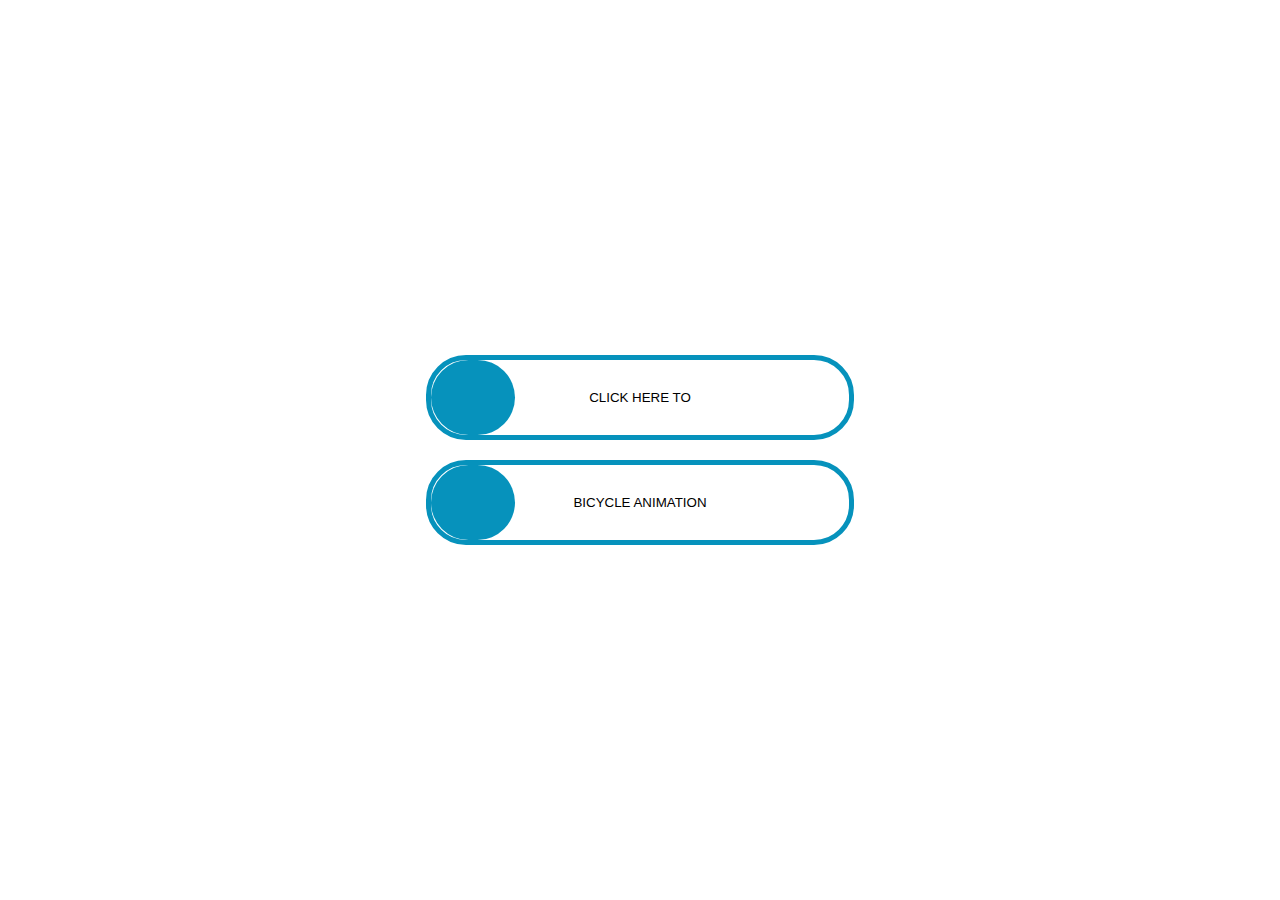
<file: index.html>
<!DOCTYPE html>
<html lang="en">
  <head>
    <meta charset="UTF-8" />
    <meta http-equiv="X-UA-Compatible" content="IE=edge" />
    <meta name="viewport" content="width=device-width, initial-scale=1.0" />
    <title>Adcropper App</title>
    <link rel="stylesheet" href="app.css" />
  </head>
  <body>
    <div class="middle">
      <button class="btn btn1">Click here to</button>

      <a href="bicycleAnimation.html" target="_blank" rel="noopener noreferrer">
        <button class="btn btn1">Bicycle Animation</button></a
      >
    </div>
  </body>
</html>
</file>
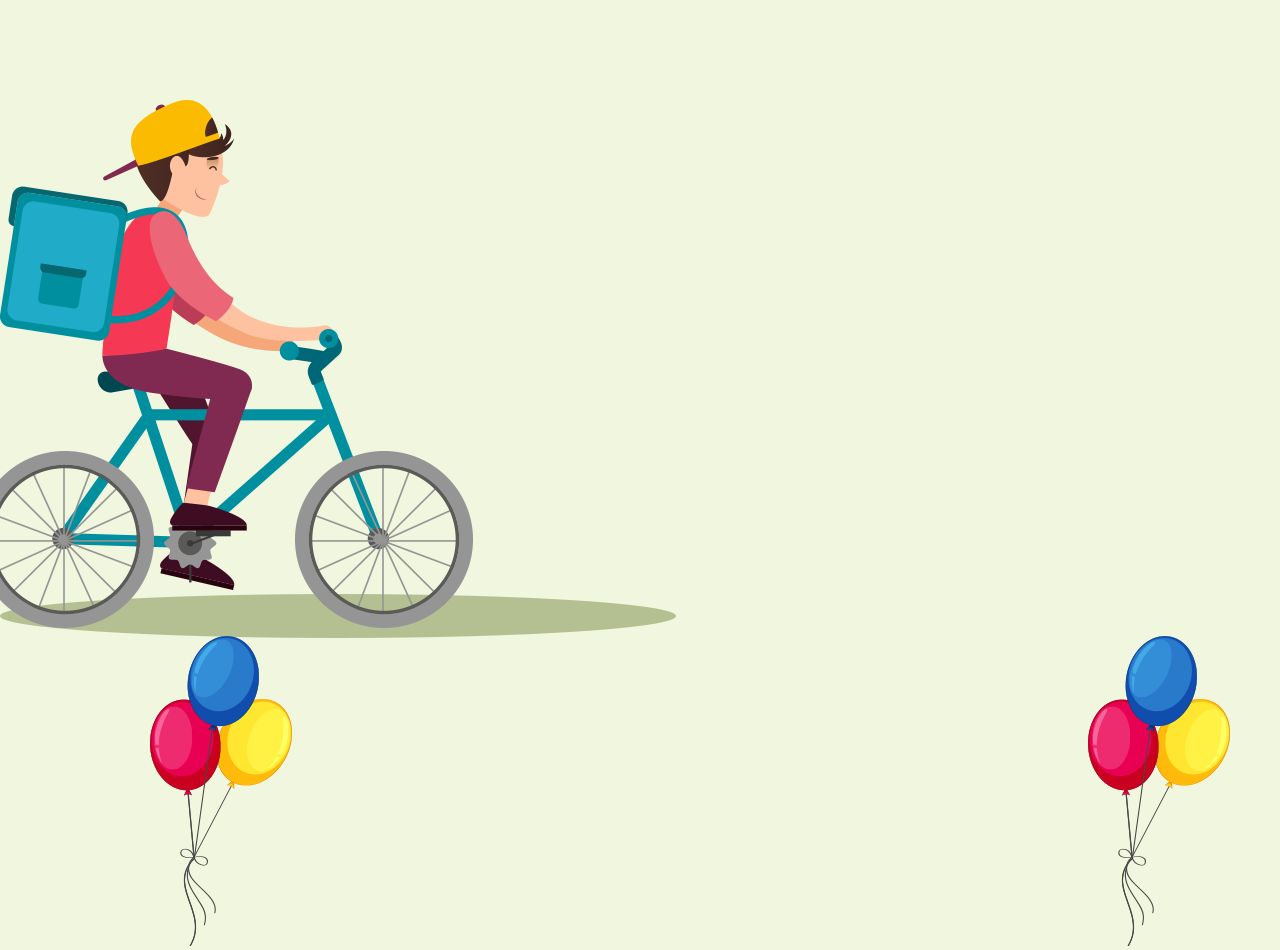
<file: bicycleAnimation.html>
<!DOCTYPE html>
<html lang="en">
  <head>
    <meta charset="UTF-8" />
    <meta http-equiv="X-UA-Compatible" content="IE=edge" />
    <meta name="viewport" content="width=device-width, initial-scale=1.0" />
    <title>Bicycle Animation</title>

    <link rel="stylesheet" href="reset.css" />
    <link rel="stylesheet" href="bicycle-animation.css" />
  </head>
  <body>
    <div class="bike-container">
      <div>
        <img src="./src/bicycle/body.png" alt="" srcset="" />
      </div>
      <div>
        <img src="./src/bicycle/Ellipse 1.png" alt="" srcset="" />
      </div>

      <div class="whell whell-1">
        <img src="./src/bicycle/whell-1.png" alt="" srcset="" />
      </div>
      <div class="whell whell-2">
        <img src="./src/bicycle/whell-2.png" alt="" srcset="" />
      </div>
    </div>
    <div class="balloon-1">
      <img src="./src/bicycle/balon.png" alt="" srcset="" />
    </div>
    <div class="balloon-2">
      <img src="./src/bicycle/balon.png" alt="" srcset="" />
    </div>
  </body>
</html>
</file>
<file: app.css>
@import url("https://fonts.googleapis.com/css2?family=Inter:wght@300;400;700&display=swap");
body {
  font-family: "Inter", sans-serif;
  background-color: #fff;
}

.middle {
  position: absolute;
  top: 50%;
  left: 50%;
  -webkit-transform: translate(-50%, -50%);
          transform: translate(-50%, -50%);
  text-align: center;
}

.btn {
  background: none;
  border: 5px solid #0692bc;
  font-family: "montserrat", sans-serif;
  text-transform: uppercase;
  padding: 12px 20px;
  width: 428px;
  height: 85px;
  margin: 10px;
  cursor: pointer;
  -webkit-transition: color 0.4s linear;
  transition: color 0.4s linear;
  position: relative;
  border-radius: 40px;
  -webkit-border-radius: 40px;
  -moz-border-radius: 40px;
  -ms-border-radius: 40px;
  -o-border-radius: 40px;
}

.btn:hover {
  color: #fff;
}

.btn::before {
  content: "";
  position: absolute;
  left: 0;
  top: 0;
  width: 100%;
  height: 100%;
  background: #0692bc;
  z-index: -1;
  -webkit-transition: -webkit-transform 0.5s;
  transition: -webkit-transform 0.5s;
  transition: transform 0.5s;
  transition: transform 0.5s, -webkit-transform 0.5s;
  -webkit-transform-origin: 0 0;
          transform-origin: 0 0;
  -webkit-transition-timing-function: cubic-bezier(0.5, 1.6, 0.4, 0.7);
          transition-timing-function: cubic-bezier(0.5, 1.6, 0.4, 0.7);
  border-radius: 40px;
  -webkit-border-radius: 40px;
  -moz-border-radius: 40px;
  -ms-border-radius: 40px;
  -o-border-radius: 40px;
}

.btn::after {
  content: "";
  position: absolute;
  left: 0;
  top: 0;
  width: 20%;
  height: 100%;
  background: #0692bc;
  z-index: -1;
  -webkit-transition: -webkit-transform 0.5s;
  transition: -webkit-transform 0.5s;
  transition: transform 0.5s;
  transition: transform 0.5s, -webkit-transform 0.5s;
  -webkit-transform-origin: 0 0;
          transform-origin: 0 0;
  -webkit-transition-timing-function: cubic-bezier(0.5, 1.6, 0.4, 0.7);
          transition-timing-function: cubic-bezier(0.5, 1.6, 0.4, 0.7);
  border-radius: 40px;
  -webkit-border-radius: 40px;
  -moz-border-radius: 40px;
  -ms-border-radius: 40px;
  -o-border-radius: 40px;
}

.btn1::before {
  -webkit-transform: scaleX(0);
          transform: scaleX(0);
}

.btn1:hover::before {
  -webkit-transform: scaleX(1);
          transform: scaleX(1);
}
/*# sourceMappingURL=app.css.map */
</file>
<file: bicycle-animation.css>
body {
  width: 100%;
  height: 100vh;
  display: -webkit-box;
  display: -ms-flexbox;
  display: flex;
  -webkit-box-pack: center;
      -ms-flex-pack: center;
          justify-content: center;
  -webkit-box-align: center;
      -ms-flex-align: center;
          align-items: center;
  background-image: url("./src/bicycle/Rectangle 1.png");
}

.bike-container {
  position: relative;
  width: 100%;
  height: 700px;
  animation: yol 5s infinite;
  -webkit-animation: yol 5s infinite;
}

@-webkit-keyframes yol {
  from {
    left: 0px;
  }
  to {
    left: 900px;
  }
}

@keyframes yol {
  from {
    left: 0px;
  }
  to {
    left: 900px;
  }
}

.whell-1 {
  position: absolute;
  bottom: 24%;
  left: -24px;
  -webkit-animation: mymove 5s infinite;
          animation: mymove 5s infinite;
}

@-webkit-keyframes mymove {
  100% {
    transform: rotate(360deg);
    -webkit-transform: rotate(360deg);
    -moz-transform: rotate(360deg);
    -ms-transform: rotate(360deg);
    -o-transform: rotate(360deg);
  }
}

@keyframes mymove {
  100% {
    transform: rotate(360deg);
    -webkit-transform: rotate(360deg);
    -moz-transform: rotate(360deg);
    -ms-transform: rotate(360deg);
    -o-transform: rotate(360deg);
  }
}

.whell-2 {
  position: absolute;
  bottom: 24%;
  left: 295px;
  -webkit-animation: mymove 5s infinite;
          animation: mymove 5s infinite;
}

@keyframes mymove {
  100% {
    transform: rotate(360deg);
    -webkit-transform: rotate(360deg);
    -moz-transform: rotate(360deg);
    -ms-transform: rotate(360deg);
    -o-transform: rotate(360deg);
  }
}

.balloon-1 {
  position: absolute;
  right: 50px;
  bottom: -50px;
  animation: balloons 12s infinite;
  -webkit-animation: balloons 12s infinite;
}

@-webkit-keyframes balloons {
  from {
    bottom: 0px;
  }
  to {
    top: 900px;
  }
}

@keyframes balloons {
  from {
    bottom: 0px;
  }
  to {
    top: 900px;
  }
}

.balloon-2 {
  position: absolute;
  left: 150px;
  bottom: -50px;
  animation: balloons 12s infinite;
  -webkit-animation: balloons 12s infinite;
}

@keyframes balloons {
  from {
    bottom: 0px;
  }
  to {
    bottom: 900px;
  }
}
/*# sourceMappingURL=bicycle-animation.css.map */
</file>
